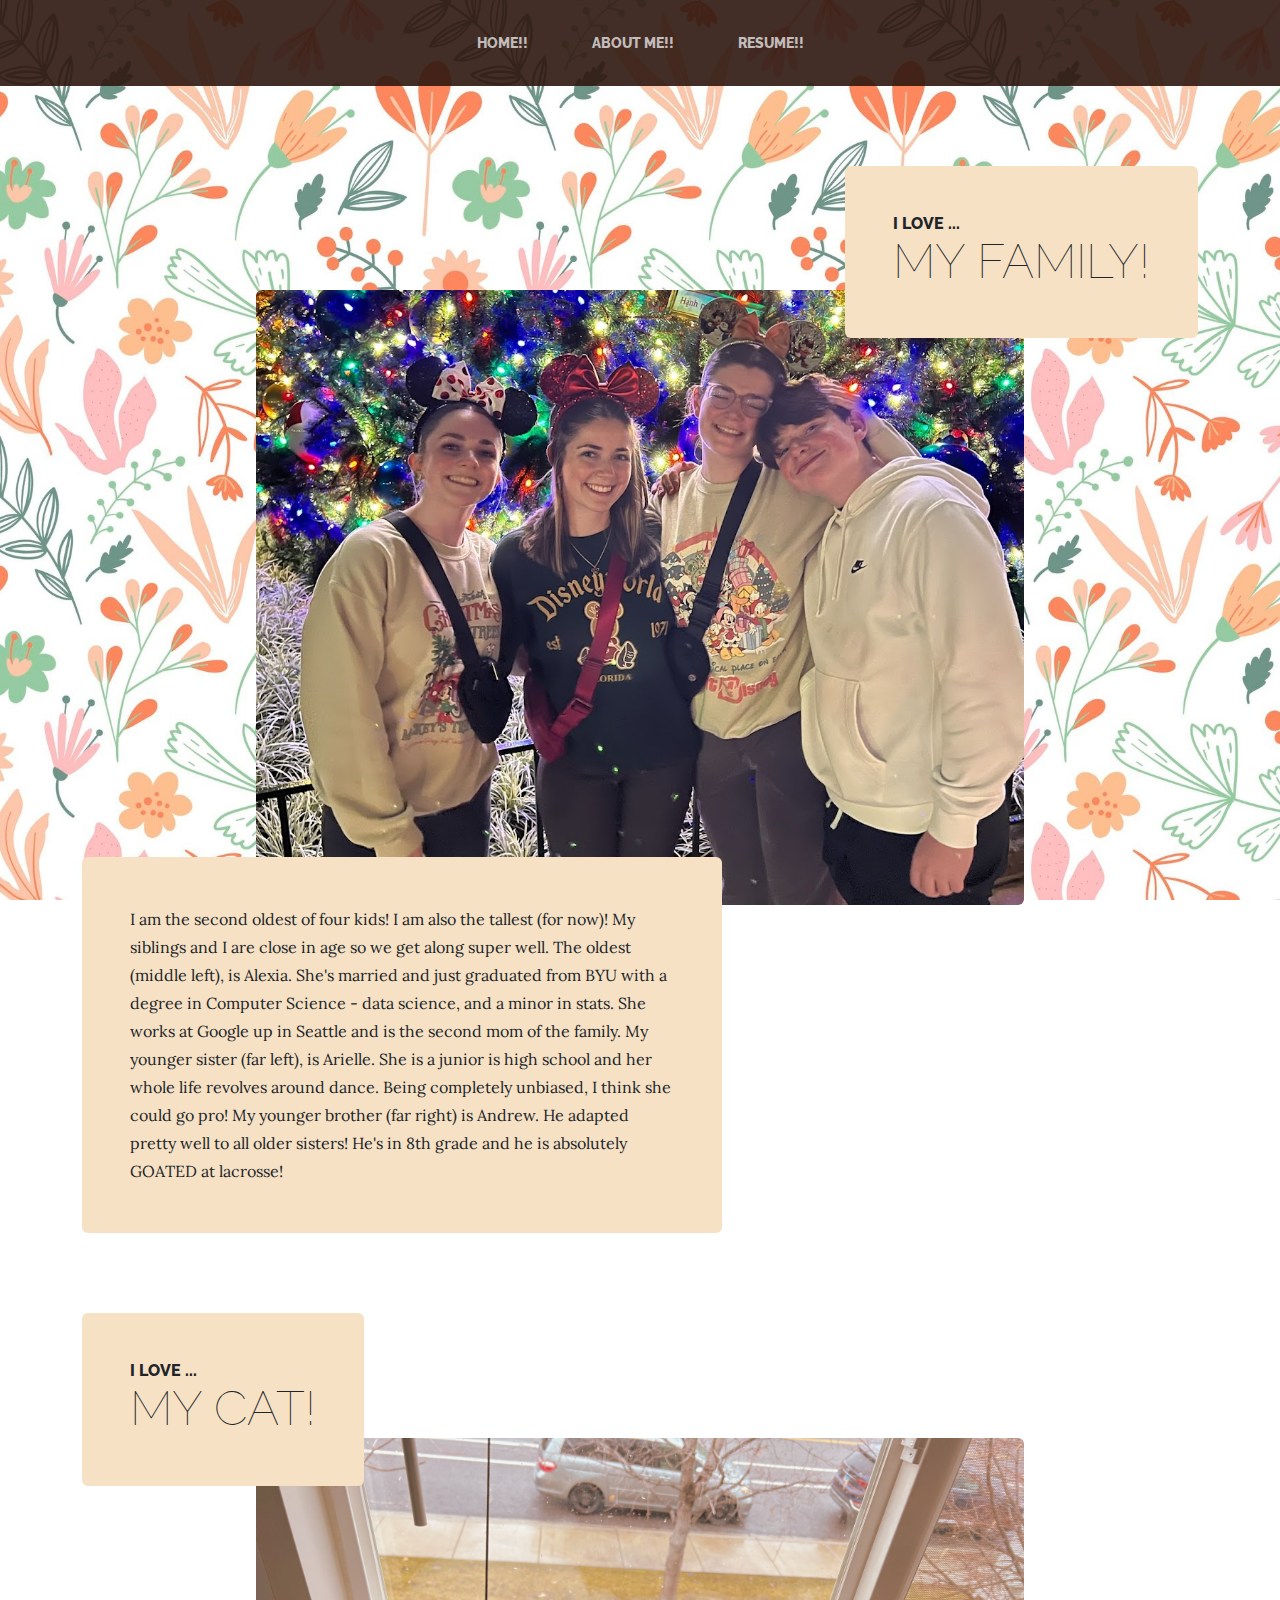
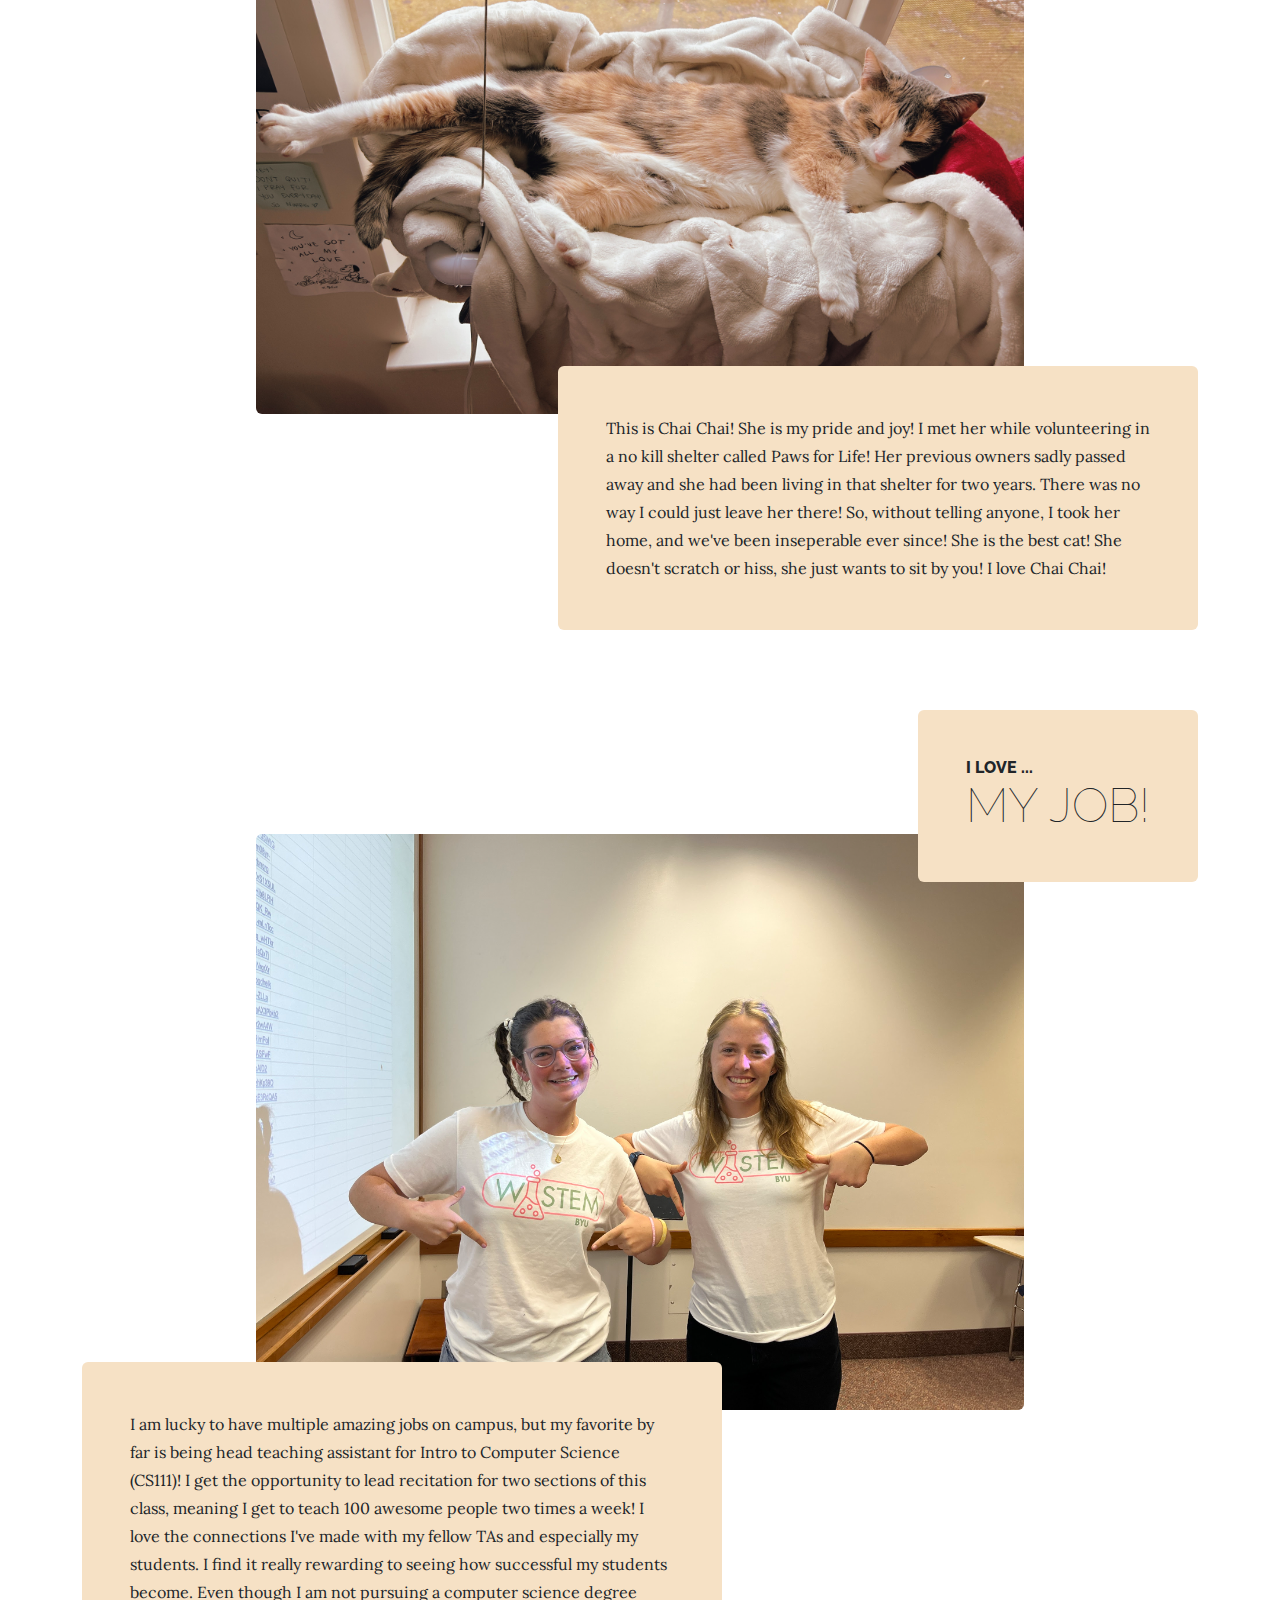
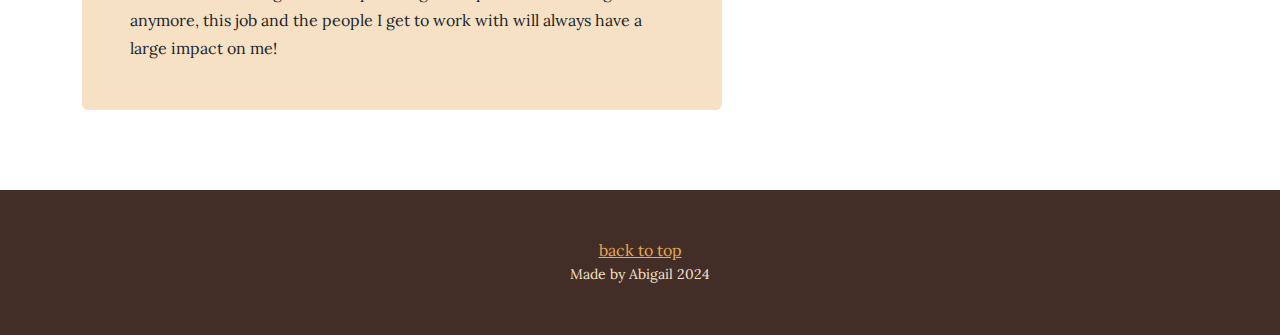
<file: about.html>
<!DOCTYPE html>
<html lang="en">
    <head>
        <meta charset="utf-8" />
        <meta name="viewport" content="width=device-width, initial-scale=1, shrink-to-fit=no" />
        <meta name="description" content="" />
        <meta name="author" content="" />
        <title>Abigail Delorey - Just a girl</title>
        <link rel="icon" type="image/x-icon" href="assets/favicon.ico" />
        <!-- Google fonts-->
        <link href="https://fonts.googleapis.com/css?family=Raleway:100,100i,200,200i,300,300i,400,400i,500,500i,600,600i,700,700i,800,800i,900,900i" rel="stylesheet" />
        <link href="https://fonts.googleapis.com/css?family=Lora:400,400i,700,700i" rel="stylesheet" />
        <!-- Core theme CSS (includes Bootstrap)-->
        <link href="css/styles.css" rel="stylesheet" />
    </head>
    <body>
        <!-- Navigation-->
        <nav class="navbar navbar-expand-lg navbar-dark py-lg-4" id="mainNav">
            <div class="container">
                <a class="navbar-brand text-uppercase fw-bold d-lg-none" href="index.html">Abigail's Website</a>
                <button class="navbar-toggler" type="button" data-bs-toggle="collapse" data-bs-target="#navbarSupportedContent" aria-controls="navbarSupportedContent" aria-expanded="false" aria-label="Toggle navigation"><span class="navbar-toggler-icon"></span></button>
                <div class="collapse navbar-collapse" id="navbarSupportedContent">
                    <ul class="navbar-nav mx-auto">
                        <li class="nav-item px-lg-4"><a class="nav-link text-uppercase" href="index.html" id="top">Home!!</a></li>
                        <li class="nav-item px-lg-4"><a class="nav-link text-uppercase" href="#">About Me!!</a></li>
                        <li class="nav-item px-lg-4"><a class="nav-link text-uppercase" href="resume.html">Resume!!</a></li>
                    </ul>
                </div>
            </div>
        </nav>
        <section class="page-section">
            <div class="container">
                <div class="product-item">
                    <div class="product-item-title d-flex">
                        <div class="bg-faded p-5 d-flex ms-auto rounded">
                            <h2 class="section-heading mb-0">
                                <span class="section-heading-upper">I love ...</span>
                                <span class="section-heading-lower">My Family!</span>
                            </h2>
                        </div>
                    </div>
                    <img class="product-item-img mx-auto d-flex rounded img-fluid mb-3 mb-lg-0" src="assets/img/siblings.jpeg" alt="abigail's siblings"/>
                    <div class="product-item-description d-flex me-auto">
                        <div class="bg-faded p-5 rounded"><p class="mb-0">I am the second oldest of four kids! I am also the tallest (for now)! My siblings and I are close in age so we get along
                                                                          super well. The oldest (middle left), is Alexia. She's married and just graduated from BYU with a degree in Computer Science
                                                                          - data science, and a minor in stats. She works at Google up in Seattle and is the second mom of the family. My younger sister (far left),
                                                                          is Arielle. She is a junior is high school and her whole life revolves around dance. Being completely unbiased, I think she could go
                                                                          pro! My younger brother (far right) is Andrew. He adapted pretty well to all older sisters! He's in 8th grade and he is absolutely
                                                                          GOATED at lacrosse!
                        </p></div>
                    </div>
                </div>
            </div>
        </section>
        <section class="page-section">
            <div class="container">
                <div class="product-item">
                    <div class="product-item-title d-flex">
                        <div class="bg-faded p-5 d-flex me-auto rounded">
                            <h2 class="section-heading mb-0">
                                <span class="section-heading-upper">I love ...</span>
                                <span class="section-heading-lower">My Cat!</span>
                            </h2>
                        </div>
                    </div>
                    <img class="product-item-img mx-auto d-flex rounded img-fluid mb-3 mb-lg-0" src="assets/img/chaichai.JPG" alt="calico cat" />
                    <div class="product-item-description d-flex ms-auto">
                        <div class="bg-faded p-5 rounded"><p class="mb-0">This is Chai Chai! She is my pride and joy! I met her while volunteering in a no kill shelter called Paws
                                                                          for Life! Her previous owners sadly passed away and she had been living in that shelter for two years. There
                                                                          was no way I could just leave her there! So, without telling anyone, I took her home, and we've been inseperable
                                                                          ever since! She is the best cat! She doesn't scratch or hiss, she just wants to sit by you! I love Chai Chai!
                        </p></div>
                    </div>
                </div>
            </div>
        </section>
        <section class="page-section">
            <div class="container">
                <div class="product-item">
                    <div class="product-item-title d-flex">
                        <div class="bg-faded p-5 d-flex ms-auto rounded">
                            <h2 class="section-heading mb-0">
                                <span class="section-heading-upper">I love ...</span>
                                <span class="section-heading-lower">My Job!</span>
                            </h2>
                        </div>
                    </div>
                    <img class="product-item-img mx-auto d-flex rounded img-fluid mb-3 mb-lg-0" src="assets/img/teaching.jpeg" alt="abigail teaching" />
                    <div class="product-item-description d-flex me-auto">
                        <div class="bg-faded p-5 rounded"><p class="mb-0">I am lucky to have multiple amazing jobs on campus, but my favorite by far is being head teaching assistant
                                                                          for Intro to Computer Science (CS111)! I get the opportunity to lead recitation for two sections of this class,
                                                                          meaning I get to teach 100 awesome people two times a week! I love the connections I've made with my fellow TAs
                                                                          and especially my students. I find it really rewarding to seeing how successful my students become. Even though  
                                                                          I am not pursuing a computer science degree anymore, this job and the people I get to work with will always have
                                                                          a large impact on me!</p></div>
                    </div>
                </div>
            </div>
        </section>
        <footer class="footer text-faded text-center py-5">
            <a href="#top">back to top</a><br>
            <div class="container"><p class="m-0 small">Made by Abigail 2024</p></div>
        </footer>
        <!-- Bootstrap core JS-->
        <script src="https://cdn.jsdelivr.net/npm/bootstrap@5.2.3/dist/js/bootstrap.bundle.min.js"></script>
        <!-- Core theme JS-->
        <script src="js/scripts.js"></script>
    </body>
</html>
</file>
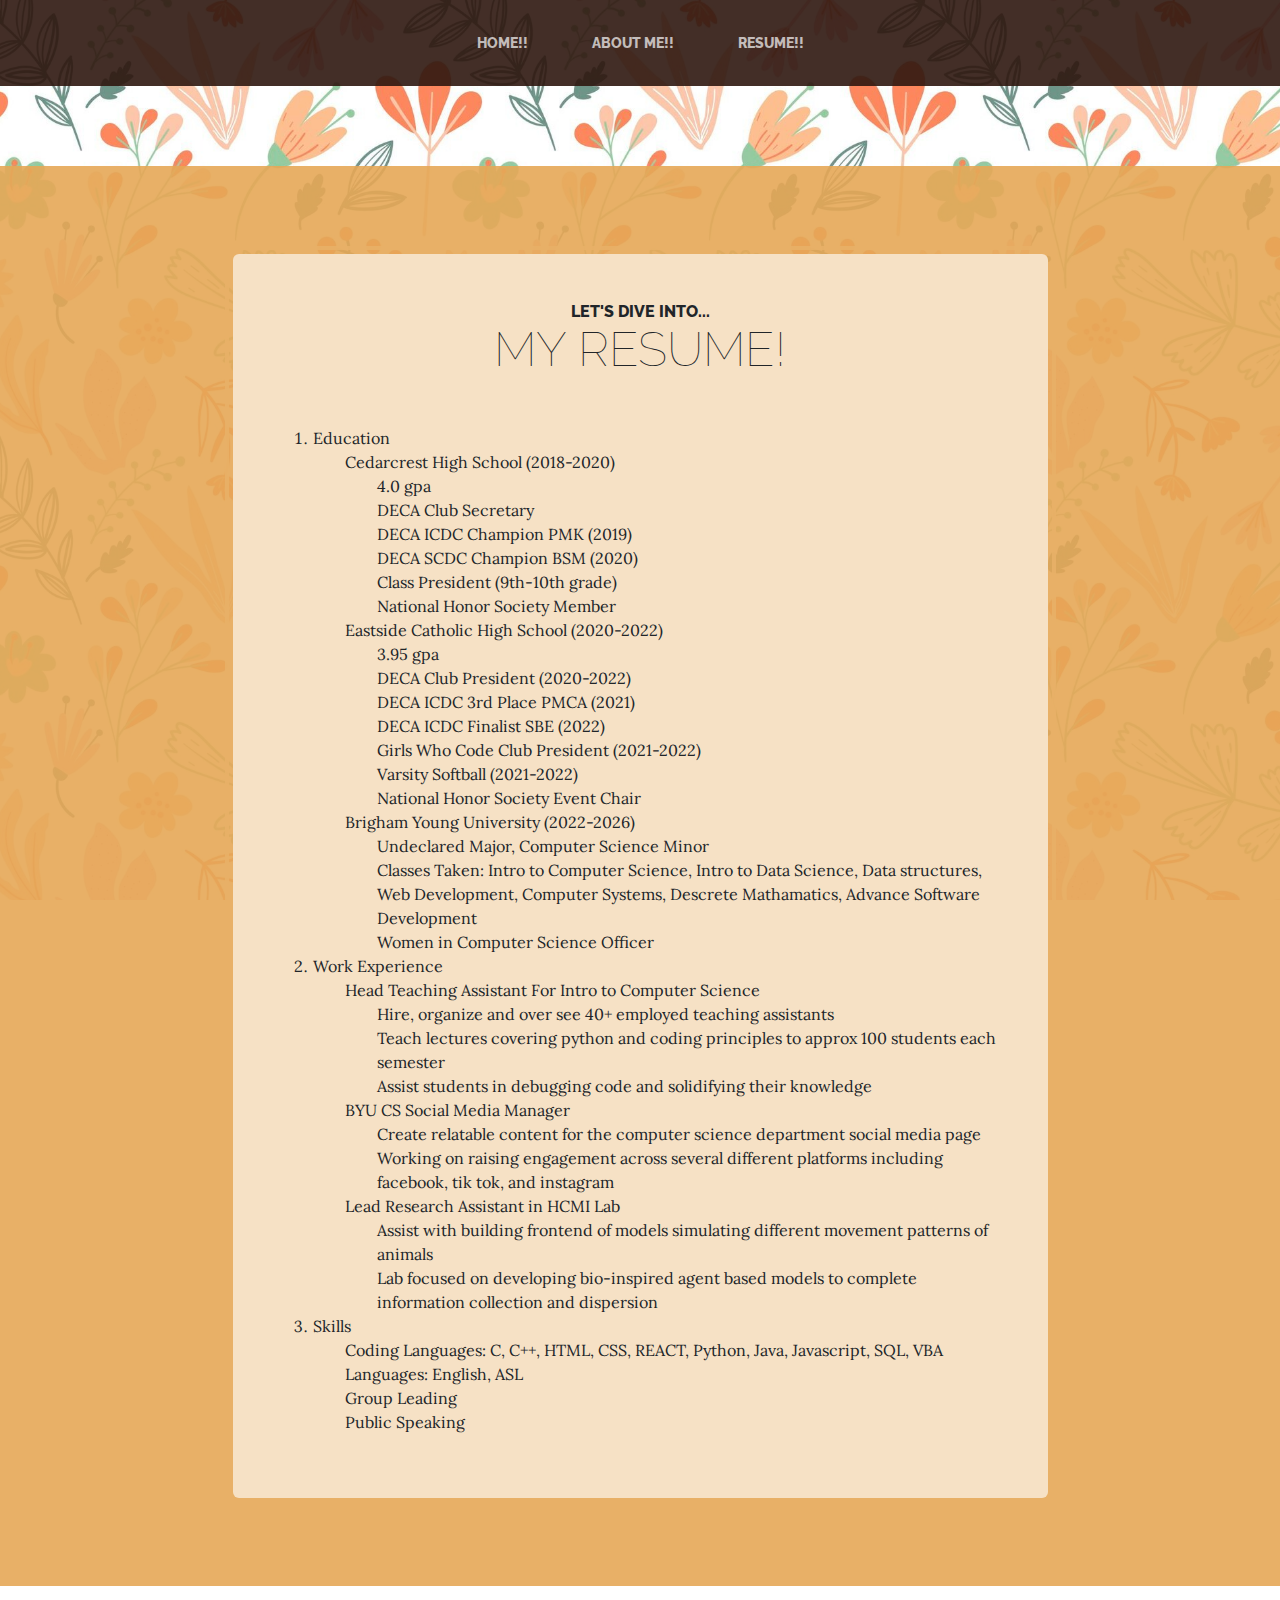
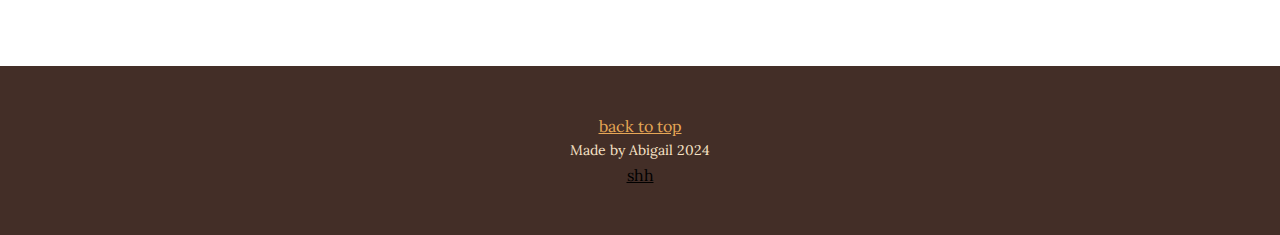
<file: resume.html>
<!DOCTYPE html>
<html lang="en">
    <head>
        <meta charset="utf-8" />
        <meta name="viewport" content="width=device-width, initial-scale=1, shrink-to-fit=no" />
        <meta name="description" content="" />
        <meta name="author" content="" />
        <title>Abigail Delorey - Just a Girl</title>
        <link rel="icon" type="image/x-icon" href="assets/favicon.ico" />
        <!-- Google fonts-->
        <link href="https://fonts.googleapis.com/css?family=Raleway:100,100i,200,200i,300,300i,400,400i,500,500i,600,600i,700,700i,800,800i,900,900i" rel="stylesheet" />
        <link href="https://fonts.googleapis.com/css?family=Lora:400,400i,700,700i" rel="stylesheet" />
        <!-- Core theme CSS (includes Bootstrap)-->
        <link href="css/styles.css" rel="stylesheet" />
    </head>
    <body>
        <!-- Navigation-->
        <nav class="navbar navbar-expand-lg navbar-dark py-lg-4" id="mainNav">
            <div class="container">
                <a class="navbar-brand text-uppercase fw-bold d-lg-none" href="index.html">Abigail's Website</a>
                <button class="navbar-toggler" type="button" data-bs-toggle="collapse" data-bs-target="#navbarSupportedContent" aria-controls="navbarSupportedContent" aria-expanded="false" aria-label="Toggle navigation"><span class="navbar-toggler-icon"></span></button>
                <div class="collapse navbar-collapse" id="navbarSupportedContent">
                    <ul class="navbar-nav mx-auto">
                        <li class="nav-item px-lg-4"><a class="nav-link text-uppercase" href="index.html" id="top">Home!!</a></li>
                        <li class="nav-item px-lg-4"><a class="nav-link text-uppercase" href="about.html">About Me!!</a></li>
                        <li class="nav-item px-lg-4"><a class="nav-link text-uppercase" href="#">Resume!!</a></li>
                    </ul>
                </div>
            </div>
        </nav>
        <section class="page-section cta">
            <div class="container">
                <div class="row">
                    <div class="col-xl-9 mx-auto">
                        <div class="cta-inner bg-faded rounded">
                            <h2 class="section-heading mb-5">
                                <span class="section-heading-upper" style="text-align:center;">Let's dive into...</span>
                                <span class="section-heading-lower" style="text-align:center;">My Resume!</span>
                            </h2>
                            <ol>
                                <li>
                                    Education
                                </li>
                                <ul>
                                    Cedarcrest High School (2018-2020)
                                    <ul>4.0 gpa</ul>
                                    <ul>DECA Club Secretary</ul>
                                    <ul>DECA ICDC Champion PMK (2019)</ul>
                                    <ul>DECA SCDC Champion BSM (2020)</ul>
                                    <ul>Class President (9th-10th grade)</ul>
                                    <ul>National Honor Society Member</ul>
                                </ul>
                                <ul>
                                    Eastside Catholic High School (2020-2022)
                                    <ul>3.95 gpa</ul>
                                    <ul>DECA Club President (2020-2022)</ul>
                                    <ul>DECA ICDC 3rd Place PMCA (2021)</ul>
                                    <ul>DECA ICDC Finalist SBE (2022)</ul>
                                    <ul>Girls Who Code Club President (2021-2022)</ul>
                                    <ul>Varsity Softball (2021-2022)</ul>
                                    <ul>National Honor Society Event Chair</ul>
                                </ul>
                                <ul>
                                    Brigham Young University (2022-2026)
                                    <ul>Undeclared Major, Computer Science Minor</ul>
                                    <ul>Classes Taken: Intro to Computer Science, Intro to Data Science, Data structures, Web Development, Computer Systems, Descrete Mathamatics, Advance Software Development</ul>
                                    <ul>Women in Computer Science Officer</ul>
                                </ul>
                                <li>
                                    Work Experience
                                    <ul>Head Teaching Assistant For Intro to Computer Science
                                        <ul>Hire, organize and over see 40+ employed teaching assistants</ul>
                                        <ul>Teach lectures covering python and coding principles to approx 100 students each semester</ul>
                                        <ul>Assist students in debugging code and solidifying their knowledge</ul>
                                    </ul>
                                    <ul>BYU CS Social Media Manager
                                        <ul>Create relatable content for the computer science department social media page</ul>
                                        <ul>Working on raising engagement across several different platforms including facebook, tik tok, and instagram</ul>
                                        </ul>
                                    <ul>Lead Research Assistant in HCMI Lab
                                        <ul>Assist with building frontend of models simulating different movement patterns of animals</ul>
                                        <ul>Lab focused on developing bio-inspired agent based models to complete information collection and dispersion</ul>
                                    </ul>
                                </li>
                                <li>
                                    Skills
                                    <ul>Coding Languages: C, C++, HTML, CSS, REACT, Python, Java, Javascript, SQL, VBA</ul>
                                    <ul>Languages: English, ASL</ul>
                                    <ul>Group Leading</ul>
                                    <ul>Public Speaking</ul>
                                </li>
                            </ol>
                        </div>
                    </div>
                </div>
            </div>
        </section>
        <footer class="footer text-faded text-center py-5">
            <a href="#top">back to top</a><br>
            <div class="container"><p class="m-0 small">Made by Abigail 2024</p></div>
            <a href="scratch.html" style="color: black;">shh</a>
        </footer>
        <!-- Bootstrap core JS-->
        <script src="https://cdn.jsdelivr.net/npm/bootstrap@5.2.3/dist/js/bootstrap.bundle.min.js"></script>
        <!-- Core theme JS-->
        <script src="js/scripts.js"></script>
    </body>
</html>
</file>
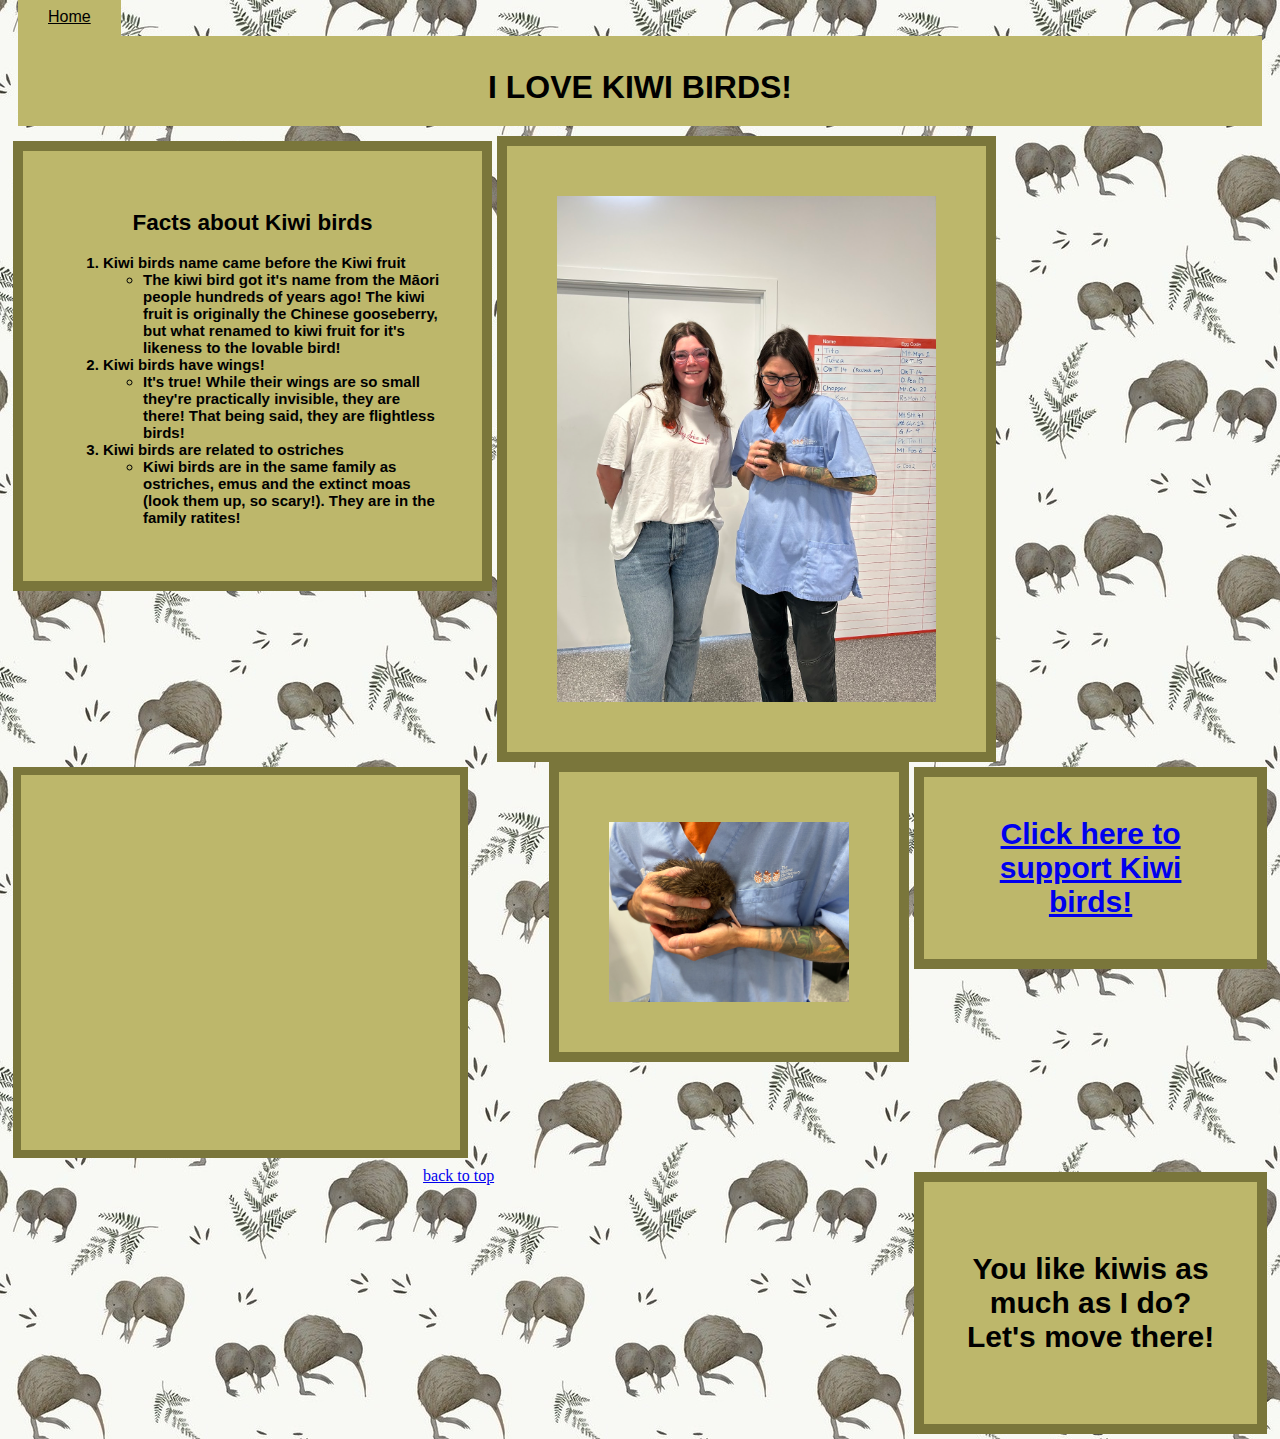
<file: scratch.html>
<!DOCTYPE html>
<html lang="en">
<head>
    <meta charset="UTF-8">
    <meta http-equiv="X-UA-Compatible" content="IE=edge">
    <meta name="viewport" content="width=device-width, initial-scale=1.0">
    <title>Abigail Delorey - Secret Page</title>
    <link rel="stylesheet" href="css/scratchstyles.css"
</head>
<body class="homebg">
    <a href="index.html" id="top" class=" boxes heading">Home</a>
    <div class="boxes heading"><h1>I LOVE KIWI BIRDS!</h1></div>
    <div class="div">
        <h2 style="text-align:center;">Facts about Kiwi birds</h2>
        <ol>
            <li> Kiwi birds name came before the Kiwi fruit
                <ul>
                    <li>The kiwi bird got it's name from the Māori people hundreds of years ago!
                    The kiwi fruit is originally the Chinese gooseberry, but what renamed to kiwi fruit
                    for it's likeness to the lovable bird!</li>
                </ul>
            </li>
            <li> Kiwi birds have wings!
                <ul>
                    <li>It's true! While their wings are so small they're practically invisible, they are there!
                        That being said, they are flightless birds!
                    </li>
                </ul>
            </li>
            <li> Kiwi birds are related to ostriches
                <ul>
                    <li>Kiwi birds are in the same family as ostriches, emus and the extinct moas
                        (look them up, so scary!). They are in the family ratites!
                    </li>
                </ul>
            </li>
        </ol>
    </div>   
    <img src="assets/img/abbykiwi.jpeg" class="imgbox">
    <div class="div2">
        <a href="https://www.nationalkiwihatchery.org.nz/donate/">Click here to support Kiwi birds!</a>
    </div>
    <div>
        <img src="assets/img/kiwibby.jpeg" class="imgbox2">
    </div>
    <div>
        <iframe width="560" height="315" src="https://www.youtube.com/embed/NPc25pbM95c?si=HlyYZcyzUp4DedaK" title="YouTube video player" allow="accelerometer; autoplay; clipboard-write; encrypted-media; gyroscope; picture-in-picture; web-share" referrerpolicy="strict-origin-when-cross-origin" allowfullscreen class="div3"></iframe>
    </div>
    <div class="div4">
        <p>You like kiwis as much as I do? Let's move there!</p>
    </div>
    <div class='tableauPlaceholder' id='viz1713130293755' style="position:center;"><noscript><a href='#'><img alt=' ' src='https:&#47;&#47;public.tableau.com&#47;static&#47;
        images&#47;Wh&#47;WhowantstobeaKiwi_15597993154090&#47;WhowantstobeaKiwi&#47;1_rss.png' style='border: none' /></a></noscript><object class='tableauViz'style='display:none;'>
            <param name='host_url' value='https%3A%2F%2Fpublic.tableau.com%2F' /> <param name='embed_code_version' value='3' /> <param name='site_root' value='' /><param name='name' 
            value='WhowantstobeaKiwi_15597993154090&#47;WhowantstobeaKiwi' /><param name='tabs' value='no' /><param name='toolbar' value='yes' /><param name='static_image' 
            value='https:&#47;&#47;public.tableau.com&#47;static&#47;images&#47;Wh&#47;WhowantstobeaKiwi_15597993154090&#47;WhowantstobeaKiwi&#47;1.png' /> <param name='animate_transition' value='yes' 
            /><param name='display_static_image' value='yes' /><param name='display_spinner' value='yes' /><param name='display_overlay' value='yes' /><param name='display_count' value='yes' />
            <param name='language' value='en-US' /></object></div><script type='text/javascript'>var divElement = document.getElementById('viz1713130293755');var vizElement 
                = divElement.getElementsByTagName('object')[0];if ( divElement.offsetWidth > 800 ) { vizElement.style.width='827px';vizElement.style.height='1527px';} else if ( divElement.offsetWidth > 500 ) 
                { vizElement.style.width='827px';vizElement.style.height='1527px';} else { vizElement.style.width='100%';vizElement.style.height='9177px';}var scriptElement = document.createElement('script');
                scriptElement.src = 'https://public.tableau.com/javascripts/api/viz_v1.js';vizElement.parentNode.insertBefore(scriptElement, vizElement);</script>
    
    <footer style="border: 10px; text-align:center;">
        <a href="#top">back to top</a><br>
    </footer>
</body>
</html>
</file>
<file: css/scratchstyles.css>
.homebg{
    background-image: url('../assets/img/kiwi.jpeg');
}
.heading{
    text-align: center;
    color:black;
    font-family: 'Gill Sans', 'Gill Sans MT', Calibri, 'Trebuchet MS', sans-serif;
    font-weight: 200;
}
.boxes{
    margin: 10px;
    padding: 30px;
    background: darkkhaki;
    line-height: 0px;
    height: 30px;
    text-align: center;
}
.div {
    width: 30%;
    border: 10px solid rgb(122, 118, 59);
    background: darkkhaki;
    padding: 40px;
    margin: 5px;
    font-family: 'Gill Sans', 'Gill Sans MT', Calibri, 'Trebuchet MS', sans-serif;
    font-size: 15px;
    font-weight: 600;
    color: black;
    float: left;
  }
.div2 {
    width: 20%;
    border: 10px solid rgb(122, 118, 59);
    background: darkkhaki;
    padding: 40px;
    margin: 5px;
    font-family: 'Gill Sans', 'Gill Sans MT', Calibri, 'Trebuchet MS', sans-serif;
    font-size: 30px;
    font-weight: 600;
    color: black;
    float: right;
    text-align: center;
  }
  .div3 {
    width: 30%;
    border: 8px solid rgb(122, 118, 59);
    background: darkkhaki;
    padding: 30px;
    margin: 5px;
    display: inline-block;
    
  }
  .div4 {
    width: 20%;
    border: 10px solid rgb(122, 118, 59);
    background: darkkhaki;
    padding: 40px;
    margin: 5px;
    font-family: 'Gill Sans', 'Gill Sans MT', Calibri, 'Trebuchet MS', sans-serif;
    font-size: 30px;
    font-weight: 600;
    color: black;
    float: right;
    text-align: center;
  }
  .imgbox{
    float: inline-start;
    width: 30%;
    padding: 50px 50px;
    border: 10px solid rgb(122, 118, 59);
    background: darkkhaki;
    justify-content: center;
    align-items: center;
}
.imgbox2{
    float: right;
    width: 19%;
    padding: 50px 50px;
    border: 10px solid rgb(122, 118, 59);
    background: darkkhaki;
    justify-content: right;
    align-items: right;
}
.footer{
    bottom: 5px;
    left: 5px;
    right: 5px;
    height: 25px;
    font-size: 8px;
    padding-top: 1px;
    position: fixed;
    font-size: medium;
}
</file>
